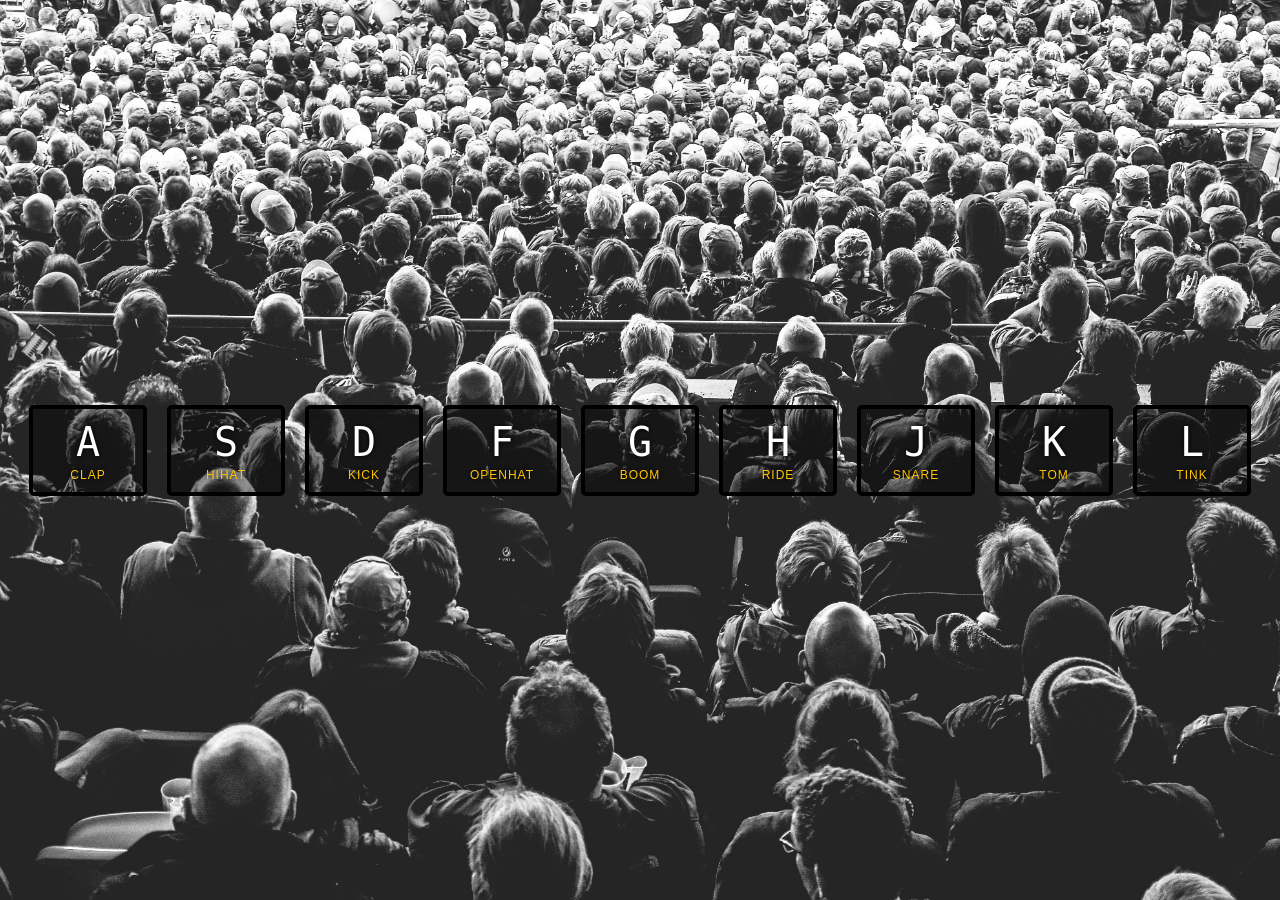
<file: 01 - JavaScript Drum Kit/index.html>
<!DOCTYPE html>
<html lang="en">
<head>
  <meta charset="UTF-8">
  <title>JS Drum Kit</title>
  <link rel="stylesheet" href="style.css">
  <link rel="icon" href="https://fav.farm/🔥" />
</head>
<body>


  <div class="keys">
    <div data-key="65" class="key">
      <kbd>A</kbd>
      <span class="sound">clap</span>
    </div>
    <div data-key="83" class="key">
      <kbd>S</kbd>
      <span class="sound">hihat</span>
    </div>
    <div data-key="68" class="key">
      <kbd>D</kbd>
      <span class="sound">kick</span>
    </div>
    <div data-key="70" class="key">
      <kbd>F</kbd>
      <span class="sound">openhat</span>
    </div>
    <div data-key="71" class="key">
      <kbd>G</kbd>
      <span class="sound">boom</span>
    </div>
    <div data-key="72" class="key">
      <kbd>H</kbd>
      <span class="sound">ride</span>
    </div>
    <div data-key="74" class="key">
      <kbd>J</kbd>
      <span class="sound">snare</span>
    </div>
    <div data-key="75" class="key">
      <kbd>K</kbd>
      <span class="sound">tom</span>
    </div>
    <div data-key="76" class="key">
      <kbd>L</kbd>
      <span class="sound">tink</span>
    </div>
  </div>

  <audio data-key="65" src="sounds/clap.wav"></audio>
  <audio data-key="83" src="sounds/hihat.wav"></audio>
  <audio data-key="68" src="sounds/kick.wav"></audio>
  <audio data-key="70" src="sounds/openhat.wav"></audio>
  <audio data-key="71" src="sounds/boom.wav"></audio>
  <audio data-key="72" src="sounds/ride.wav"></audio>
  <audio data-key="74" src="sounds/snare.wav"></audio>
  <audio data-key="75" src="sounds/tom.wav"></audio>
  <audio data-key="76" src="sounds/tink.wav"></audio>

<script>
  function playSound(e) {
    const audio = document.querySelector(`audio[data-key="${e.keyCode}"]`);
    const key = document.querySelector(`.key[data-key="${e.keyCode}"]`);
    if (!audio) return; // stop the function from running all together
    audio.currentTime = 0; // rewind to the start
    audio.play();
    key.classList.add('playing');
  }
  
  function removeTransition(e) {
    if (e.propertyName !== 'transform') return;
    this.classList.remove('playing');
  }
  
  const keys = document.querySelectorAll('.key');
  keys.forEach(key => key.addEventListener('transitionend', removeTransition));
  window.addEventListener('keydown', playSound);
</script>


</body>
</html>
</file>
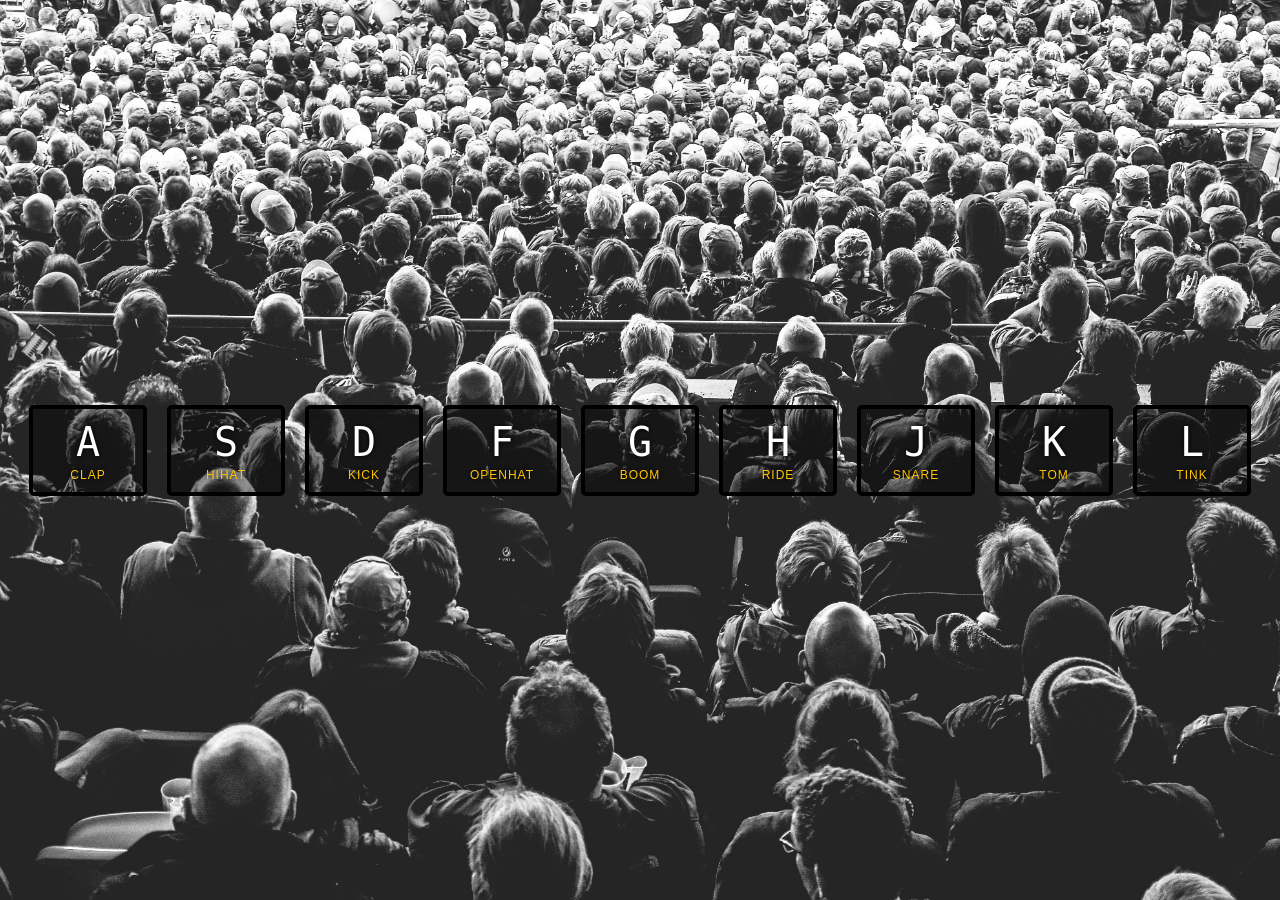
<file: 01-JavaScriptDrumKit/index.html>
<!DOCTYPE html>
<html lang="en">
<head>
  <meta charset="UTF-8">
  <title>JS Drum Kit</title>
  <link rel="stylesheet" href="style.css">
  <link rel="icon" href="../image.png" />
</head>
<body>


  <div class="keys">
    <div data-key="65" class="key">
      <kbd>A</kbd>
      <span class="sound">clap</span>
    </div>
    <div data-key="83" class="key">
      <kbd>S</kbd>
      <span class="sound">hihat</span>
    </div>
    <div data-key="68" class="key">
      <kbd>D</kbd>
      <span class="sound">kick</span>
    </div>
    <div data-key="70" class="key">
      <kbd>F</kbd>
      <span class="sound">openhat</span>
    </div>
    <div data-key="71" class="key">
      <kbd>G</kbd>
      <span class="sound">boom</span>
    </div>
    <div data-key="72" class="key">
      <kbd>H</kbd>
      <span class="sound">ride</span>
    </div>
    <div data-key="74" class="key">
      <kbd>J</kbd>
      <span class="sound">snare</span>
    </div>
    <div data-key="75" class="key">
      <kbd>K</kbd>
      <span class="sound">tom</span>
    </div>
    <div data-key="76" class="key">
      <kbd>L</kbd>
      <span class="sound">tink</span>
    </div>
  </div>

  <audio data-key="65" src="sounds/clap.wav"></audio>
  <audio data-key="83" src="sounds/hihat.wav"></audio>
  <audio data-key="68" src="sounds/kick.wav"></audio>
  <audio data-key="70" src="sounds/openhat.wav"></audio>
  <audio data-key="71" src="sounds/boom.wav"></audio>
  <audio data-key="72" src="sounds/ride.wav"></audio>
  <audio data-key="74" src="sounds/snare.wav"></audio>
  <audio data-key="75" src="sounds/tom.wav"></audio>
  <audio data-key="76" src="sounds/tink.wav"></audio>

<script>
  function playSound(e) {
    const keyCode = e.keyCode || this.getAttribute('data-key');
    const audio = document.querySelector(`audio[data-key="${e.keyCode}"]`);
    const key = document.querySelector(`.key[data-key="${e.keyCode}"]`);
    if (!audio) return; // stop the function from running all together
    audio.currentTime = 0; // rewind to the start
    audio.play();
    key.classList.add('playing');
  }
  
  function removeTransition(e) {
    if (e.propertyName !== 'transform') return;
    this.classList.remove('playing');
  }
  
  const keys = document.querySelectorAll('.key');
  keys.forEach(key => key.addEventListener('transitionend', removeTransition));
  window.addEventListener('keydown', playSound);
  keys.forEach(key => key.addEventListener('click',playSound));
</script>


</body>
</html>
</file>
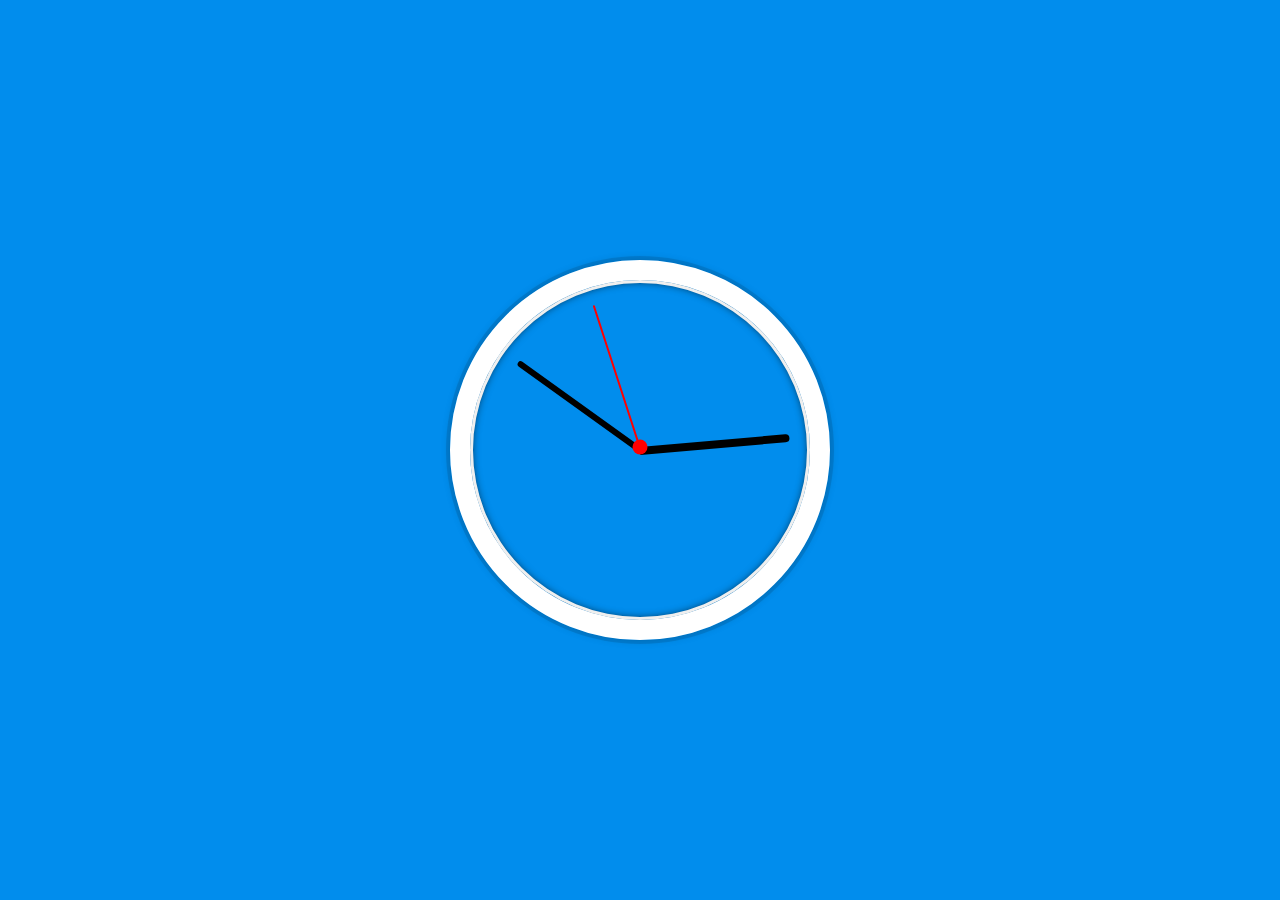
<file: 02-JSandCSSClock/index.html>
<!DOCTYPE html>
<html lang="en">
<head>
  <meta charset="UTF-8">
  <title>JS + CSS Clock</title>
  <link rel="icon" href="../image.png" />
</head>
<body>


    <div class="clock">
      <div class="clock-face">
        <div class="hand hour-hand"></div>
        <div class="hand min-hand"></div>
        <div class="hand second-hand"></div>
        <div class="dot"></div>
      </div>
    </div>


  <style>
    html {
      background: #018DED url(https://unsplash.it/1500/1000?image=881&blur=5);
      background-size: cover;
      font-family: 'helvetica neue';
      text-align: center;
      font-size: 10px;
    }

    body {
      margin: 0;
      font-size: 2rem;
      display: flex;
      flex: 1;
      min-height: 100vh;
      align-items: center;
    }

    .clock {
      width: 30rem;
      height: 30rem;
      border: 20px solid white;
      border-radius: 50%;
      margin: 50px auto;
      position: relative;
      padding: 2rem;
      box-shadow:
        0 0 0 4px rgba(0,0,0,0.1),
        inset 0 0 0 3px #EFEFEF,
        inset 0 0 10px black,
        0 0 10px rgba(0,0,0,0.2);
    }

    .clock-face {
      position: relative;
      width: 100%;
      height: 100%;
      transform: translateY(-3px); /* account for the height of the clock hands */
    }

    .hand {
      width: 50%;
      height: 6px;
      background: black;
      position: absolute;
      top: 50%;
      transform-origin: 100%;
      transform: rotate(90deg);
      transition: all 0.05s;
      transition-timing-function: ease;
      border-radius: 10px 0 0 10px;
    }

    .dot{
      width: 15px;
      height: 15px;
      background: red;
      position: absolute;
      top: 50%;
      left: 50%;
      transform: translate(-50%, -50%);
      border-radius: 50%;
    }

    .hand.hour-hand {
      height: 8px;
    }

    .hand.min-hand {
      height: 6px;
    }

    .hand.second-hand {
      height: 2px;
      background: red;
    }

  </style>

  <script>
    function setTime() {
      const now = new Date();

      const seconds = now.getSeconds();
      const secondsDegrees = ((seconds / 60) * 360) + 90;
      document.querySelector('.second-hand').style.transform = `rotate(${secondsDegrees}deg)`;
      if(seconds === 0){
        document.querySelector('.second-hand').style.transition = 'none';
      } else {
        document.querySelector('.second-hand').style.transition = 'all 0.05s';
      }

      const mins = now.getMinutes();
      const minsDegrees = ((mins / 60) * 360) + ((seconds/60)*6) + 90;
      document.querySelector('.min-hand').style.transform = `rotate(${minsDegrees}deg)`;

      const hour = now.getHours();
      const hourDegrees = ((hour / 12) * 360) + ((mins/60)*30) + 90;
      document.querySelector('.hour-hand').style.transform = `rotate(${hourDegrees}deg)`;
    }

    setInterval(setTime, 1000);
  </script>
</body>
</html>
</file>
<file: 01 - JavaScript Drum Kit/style.css>
html {
  font-size: 10px;
  background: url('background.jpg') bottom center;
  background-size: cover;
}

body,html {
  margin: 0;
  padding: 0;
  font-family: sans-serif;
}

.keys {
  display: flex;
  flex: 1;
  min-height: 100vh;
  align-items: center;
  justify-content: center;
}

.key {
  border: .4rem solid black;
  border-radius: .5rem;
  margin: 1rem;
  font-size: 1.5rem;
  padding: 1rem .5rem;
  transition: all .09s ease;
  width: 10rem;
  text-align: center;
  color: white;
  background: rgba(0,0,0,0.4);
  text-shadow: 0 0 .5rem black;
}

.playing {
  transform: scale(1.1);
  border-color: #ffc600;
  box-shadow: 0 0 1rem #ffc600;
}

kbd {
  display: block;
  font-size: 4rem;
}

.sound {
  font-size: 1.2rem;
  text-transform: uppercase;
  letter-spacing: .1rem;
  color: #ffc600;
}
</file>
<file: 01-JavaScriptDrumKit/style.css>
html {
  font-size: 10px;
  background: url('background.jpg') bottom center;
  background-size: cover;
}

body,html {
  margin: 0;
  padding: 0;
  font-family: sans-serif;
}

.keys {
  display: flex;
  flex: 1;
  min-height: 100vh;
  align-items: center;
  justify-content: center;
}

.key {
  border: .4rem solid black;
  border-radius: .5rem;
  margin: 1rem;
  font-size: 1.5rem;
  padding: 1rem .5rem;
  transition: all .09s ease;
  width: 10rem;
  text-align: center;
  color: white;
  background: rgba(0,0,0,0.4);
  text-shadow: 0 0 .5rem black;
}

.playing {
  transform: scale(1.1);
  border-color: #ffc600;
  box-shadow: 0 0 1rem #ffc600;
}

kbd {
  display: block;
  font-size: 4rem;
}

.sound {
  font-size: 1.2rem;
  text-transform: uppercase;
  letter-spacing: .1rem;
  color: #ffc600;
}
</file>
